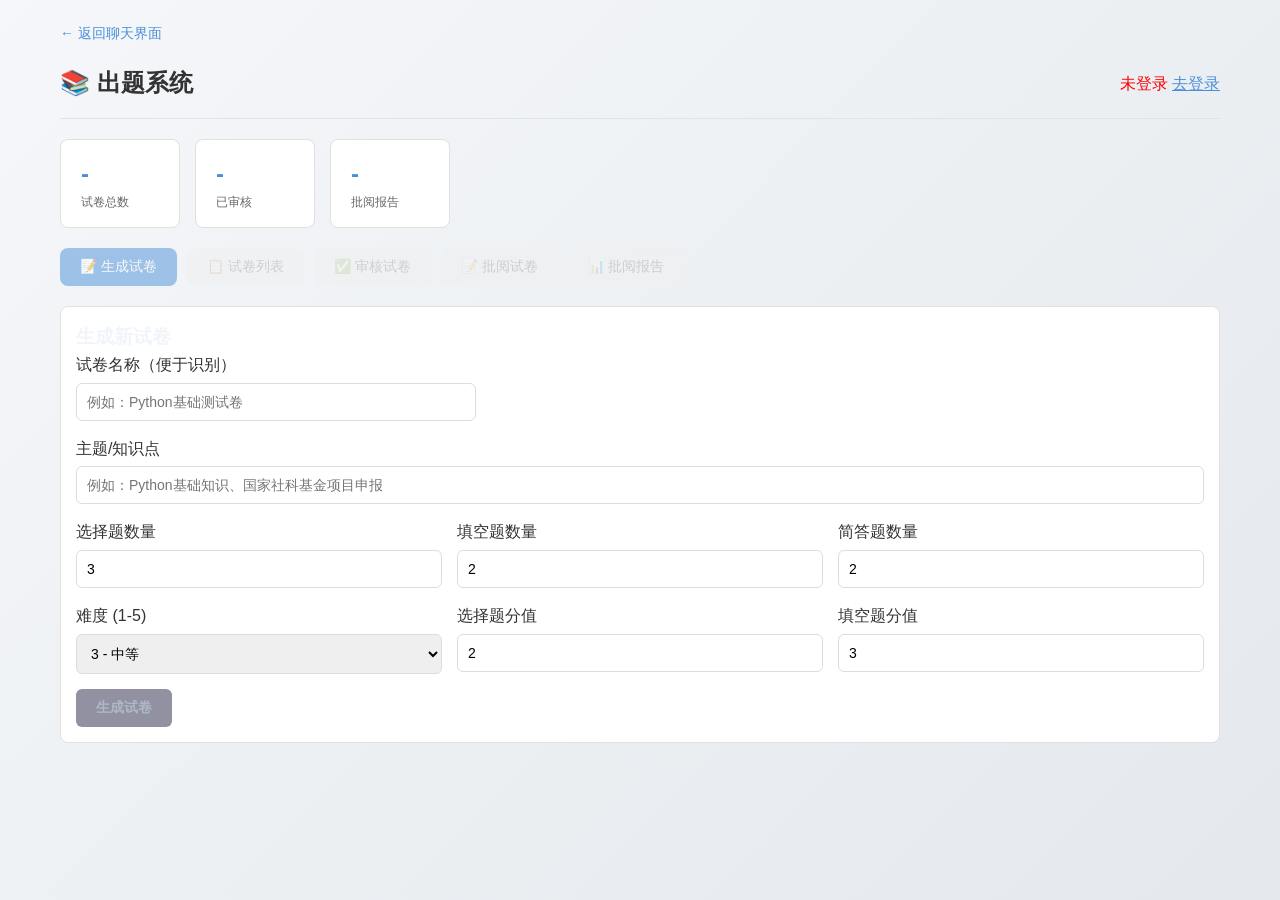
<file: chat-ui/exam.html>
<!DOCTYPE html>
<html lang="zh-CN">
<head>
    <meta charset="UTF-8">
    <meta name="viewport" content="width=device-width, initial-scale=1.0">
    <title>出题系统</title>
    <link rel="stylesheet" href="style.css">
    <style>
        /* 覆盖 style.css 的 overflow: hidden */
        html, body {
            height: auto !important;
            min-height: 100%;
            overflow: visible !important;
        }

        body {
            background: linear-gradient(135deg, #f5f7fa 0%, #e4e8ec 100%);
            padding-bottom: 40px;
        }

        .exam-container {
            max-width: 1200px;
            margin: 0 auto;
            padding: 20px;
        }

        .exam-header {
            display: flex;
            justify-content: space-between;
            align-items: center;
            margin-bottom: 20px;
            padding-bottom: 15px;
            border-bottom: 1px solid #e0e4e8;
        }

        .exam-header h1 {
            font-size: 24px;
            color: #333;
            margin: 0;
        }

        .exam-tabs {
            display: flex;
            gap: 10px;
            margin-bottom: 20px;
            flex-wrap: wrap;
        }

        .exam-tab {
            padding: 10px 20px;
            border: none;
            background: #f0f0f0;
            border-radius: 8px;
            cursor: pointer;
            font-size: 14px;
            transition: all 0.2s;
        }

        .exam-tab:hover {
            background: #e0e0e0;
        }

        .exam-tab.active {
            background: #4a90d9;
            color: white;
        }

        .exam-panel {
            display: none;
        }

        .exam-panel.active {
            display: block;
        }

        .form-group {
            margin-bottom: 15px;
        }

        .form-group label {
            display: block;
            margin-bottom: 5px;
            font-weight: 500;
            color: #333;
        }

        .form-group input, .form-group select, .form-group textarea {
            width: 100%;
            padding: 10px;
            border: 1px solid #ddd;
            border-radius: 6px;
            font-size: 14px;
        }

        .form-group input:focus, .form-group select:focus, .form-group textarea:focus {
            outline: none;
            border-color: #4a90d9;
        }

        .form-row {
            display: flex;
            gap: 15px;
            flex-wrap: wrap;
        }

        .form-row .form-group {
            flex: 1;
            min-width: 150px;
        }

        .btn {
            padding: 10px 20px;
            border: none;
            border-radius: 6px;
            cursor: pointer;
            font-size: 14px;
            transition: all 0.2s;
        }

        .btn-primary { background: #4a90d9; color: white; }
        .btn-primary:hover { background: #357abd; }
        .btn-secondary { background: #6c757d; color: white; }
        .btn-success { background: #28a745; color: white; }
        .btn-danger { background: #dc3545; color: white; }
        .btn-warning { background: #ffc107; color: #333; }
        .btn-sm { padding: 5px 10px; font-size: 12px; }
        .btn:disabled { opacity: 0.6; cursor: not-allowed; }

        .exam-card {
            background: white;
            border: 1px solid #e0e0e0;
            border-radius: 8px;
            padding: 15px;
            margin-bottom: 15px;
        }

        .exam-card-header {
            display: flex;
            justify-content: space-between;
            align-items: center;
            margin-bottom: 10px;
        }

        .exam-card-title {
            font-weight: 600;
            font-size: 16px;
            color: #333;
        }

        .exam-status {
            padding: 3px 8px;
            border-radius: 4px;
            font-size: 12px;
        }

        .status-draft { background: #fff3cd; color: #856404; }
        .status-pending_review { background: #cce5ff; color: #004085; }
        .status-approved { background: #d4edda; color: #155724; }
        .status-rejected { background: #f8d7da; color: #721c24; }

        .exam-card-meta {
            color: #666;
            font-size: 13px;
            margin-bottom: 10px;
        }

        .exam-card-actions {
            display: flex;
            gap: 8px;
            flex-wrap: wrap;
        }

        /* 题目样式 */
        .question-item {
            background: #f8f9fa;
            border: 1px solid #e9ecef;
            border-radius: 8px;
            padding: 15px;
            margin-bottom: 15px;
        }

        .question-header {
            display: flex;
            justify-content: space-between;
            align-items: center;
            margin-bottom: 10px;
        }

        .question-type {
            padding: 2px 8px;
            border-radius: 4px;
            font-size: 12px;
            background: #4a90d9;
            color: white;
        }

        .question-content {
            font-size: 15px;
            margin-bottom: 10px;
            line-height: 1.6;
        }

        .question-options {
            margin-left: 20px;
        }

        .question-option {
            padding: 8px 0;
            display: flex;
            align-items: center;
            gap: 10px;
        }

        .question-option input[type="radio"] {
            width: auto;
        }

        .question-answer {
            margin-top: 10px;
            padding: 10px;
            background: #e8f5e9;
            border-radius: 4px;
            border-left: 3px solid #28a745;
        }

        .question-analysis {
            margin-top: 10px;
            padding: 10px;
            background: #fff8e1;
            border-radius: 4px;
            color: #856404;
        }

        /* 批阅结果 */
        .score-display {
            text-align: center;
            padding: 30px;
            background: linear-gradient(135deg, #667eea 0%, #764ba2 100%);
            border-radius: 12px;
            color: white;
            margin-bottom: 20px;
        }

        .score-value {
            font-size: 48px;
            font-weight: bold;
        }

        .score-rate {
            font-size: 24px;
            opacity: 0.9;
        }

        .question-result {
            display: flex;
            justify-content: space-between;
            align-items: center;
            padding: 12px;
            border-bottom: 1px solid #eee;
            border-radius: 4px;
            margin-bottom: 8px;
        }

        .question-result.correct { background: #d4edda; }
        .question-result.wrong { background: #f8d7da; }
        .question-result.partial { background: #fff3cd; }

        /* 加载状态 */
        .loading {
            text-align: center;
            padding: 40px;
            color: #666;
        }

        .loading::after {
            content: '';
            width: 20px;
            height: 20px;
            border: 2px solid #4a90d9;
            border-top-color: transparent;
            border-radius: 50%;
            animation: spin 1s linear infinite;
            display: inline-block;
            margin-left: 10px;
        }

        @keyframes spin {
            to { transform: rotate(360deg); }
        }

        /* 空状态 */
        .empty-state {
            text-align: center;
            padding: 40px;
            color: #999;
        }

        /* 返回链接 */
        .back-link {
            display: inline-flex;
            align-items: center;
            gap: 5px;
            margin-bottom: 20px;
            color: #4a90d9;
            text-decoration: none;
            font-size: 14px;
        }

        .back-link:hover {
            text-decoration: underline;
        }

        /* 审核面板 */
        .review-panel {
            background: #fff8e1;
            border: 1px solid #ffc107;
            border-radius: 8px;
            padding: 15px;
            margin: 15px 0;
        }

        .review-panel h4 {
            margin: 0 0 10px 0;
            color: #856404;
        }

        .review-actions {
            display: flex;
            gap: 10px;
            margin-top: 15px;
        }

        /* 试卷名称输入 */
        .exam-name-input {
            font-size: 16px;
            padding: 12px;
            border: 2px solid #e0e0e0;
            border-radius: 8px;
            width: 100%;
            max-width: 400px;
        }

        .exam-name-input:focus {
            outline: none;
            border-color: #4a90d9;
        }

        /* 统计卡片 */
        .stats-row {
            display: flex;
            gap: 15px;
            margin-bottom: 20px;
            flex-wrap: wrap;
        }

        .stat-card {
            background: white;
            border: 1px solid #e0e0e0;
            border-radius: 8px;
            padding: 15px 20px;
            min-width: 120px;
        }

        .stat-value {
            font-size: 24px;
            font-weight: bold;
            color: #4a90d9;
        }

        .stat-label {
            font-size: 12px;
            color: #666;
        }

        /* 简答题输入框 */
        .short-answer-input {
            width: 100%;
            min-height: 100px;
            padding: 10px;
            border: 1px solid #ddd;
            border-radius: 6px;
            font-size: 14px;
            resize: vertical;
        }
    </style>
</head>
<body>
    <div class="exam-container">
        <a href="index.html" class="back-link">← 返回聊天界面</a>

        <div class="exam-header">
            <h1>📚 出题系统</h1>
            <div id="userInfo">未登录</div>
        </div>

        <!-- 统计卡片 -->
        <div class="stats-row" id="statsRow">
            <div class="stat-card">
                <div class="stat-value" id="totalExams">-</div>
                <div class="stat-label">试卷总数</div>
            </div>
            <div class="stat-card">
                <div class="stat-value" id="approvedExams">-</div>
                <div class="stat-label">已审核</div>
            </div>
            <div class="stat-card">
                <div class="stat-value" id="totalReports">-</div>
                <div class="stat-label">批阅报告</div>
            </div>
        </div>

        <!-- 标签页导航 -->
        <div class="exam-tabs">
            <button class="exam-tab active" data-tab="generate">📝 生成试卷</button>
            <button class="exam-tab" data-tab="list">📋 试卷列表</button>
            <button class="exam-tab" data-tab="review">✅ 审核试卷</button>
            <button class="exam-tab" data-tab="grade">📝 批阅试卷</button>
            <button class="exam-tab" data-tab="reports">📊 批阅报告</button>
        </div>

        <!-- 生成试卷面板 -->
        <div id="generatePanel" class="exam-panel active">
            <div class="exam-card">
                <h3>生成新试卷</h3>
                <form id="generateForm">
                    <div class="form-group">
                        <label>试卷名称（便于识别）</label>
                        <input type="text" id="examName" class="exam-name-input" placeholder="例如：Python基础测试卷" required>
                    </div>
                    <div class="form-group">
                        <label>主题/知识点</label>
                        <input type="text" id="topic" placeholder="例如：Python基础知识、国家社科基金项目申报" required>
                    </div>
                    <div class="form-row">
                        <div class="form-group">
                            <label>选择题数量</label>
                            <input type="number" id="choiceCount" value="3" min="0" max="20">
                        </div>
                        <div class="form-group">
                            <label>填空题数量</label>
                            <input type="number" id="blankCount" value="2" min="0" max="20">
                        </div>
                        <div class="form-group">
                            <label>简答题数量</label>
                            <input type="number" id="shortAnswerCount" value="2" min="0" max="10">
                        </div>
                    </div>
                    <div class="form-row">
                        <div class="form-group">
                            <label>难度 (1-5)</label>
                            <select id="difficulty">
                                <option value="1">1 - 简单</option>
                                <option value="2">2 - 较简单</option>
                                <option value="3" selected>3 - 中等</option>
                                <option value="4">4 - 较难</option>
                                <option value="5">5 - 困难</option>
                            </select>
                        </div>
                        <div class="form-group">
                            <label>选择题分值</label>
                            <input type="number" id="choiceScore" value="2" min="1" max="10">
                        </div>
                        <div class="form-group">
                            <label>填空题分值</label>
                            <input type="number" id="blankScore" value="3" min="1" max="10">
                        </div>
                    </div>
                    <button type="submit" class="btn btn-primary" id="generateBtn">生成试卷</button>
                </form>
            </div>

            <!-- 生成的试卷预览 -->
            <div id="examPreview" style="display:none; margin-top: 20px;">
                <h3>试卷预览</h3>
                <div id="examContent"></div>
                <div class="review-panel" id="quickReviewPanel" style="display:none;">
                    <h4>试卷操作</h4>
                    <p>试卷已生成，请检查题目内容是否正确。</p>
                    <div class="review-actions">
                        <button class="btn btn-primary" id="submitReviewBtn">📤 提交审核</button>
                        <button class="btn btn-secondary" id="saveDraftBtn">💾 保存草稿</button>
                    </div>
                </div>
                <!-- 管理员快速审核面板 -->
                <div class="review-panel" id="adminReviewPanel" style="display:none; background: #e8f5e9; border-color: #4caf50;">
                    <h4>管理员审核</h4>
                    <p>您是管理员，可以直接审核此试卷。</p>
                    <div class="review-actions">
                        <button class="btn btn-success" id="approveBtn">✓ 直接通过</button>
                        <button class="btn btn-danger" id="rejectBtn">✗ 驳回</button>
                    </div>
                </div>
            </div>
        </div>

        <!-- 试卷列表面板 -->
        <div id="listPanel" class="exam-panel">
            <div style="margin-bottom: 15px; display: flex; gap: 10px; align-items: center; flex-wrap: wrap;">
                <select id="statusFilter" style="padding: 8px; border-radius: 6px; border: 1px solid #ddd;">
                    <option value="">全部状态</option>
                    <option value="draft">草稿</option>
                    <option value="pending_review">待审核</option>
                    <option value="approved">已通过</option>
                    <option value="rejected">已驳回</option>
                </select>
                <button class="btn btn-secondary btn-sm" id="refreshListBtn">刷新</button>
            </div>
            <div id="examList" class="exam-list">
                <div class="loading">加载中...</div>
            </div>
        </div>

        <!-- 审核试卷面板 -->
        <div id="reviewPanel" class="exam-panel">
            <div style="margin-bottom: 15px;">
                <h3>审核试卷</h3>
                <p style="color: #666;">以下草稿试卷需要管理员审核后才能用于考试</p>
            </div>
            <div id="pendingReviewList" class="exam-list">
                <div class="loading">加载中...</div>
            </div>
        </div>

        <!-- 批阅试卷面板 -->
        <div id="gradePanel" class="exam-panel">
            <div class="exam-card">
                <h3>批阅试卷</h3>
                <div class="form-group">
                    <label>选择试卷（仅显示已审核通过的试卷）</label>
                    <select id="examSelect">
                        <option value="">请选择试卷...</option>
                    </select>
                </div>
                <div class="form-group">
                    <label>学生姓名</label>
                    <input type="text" id="studentName" placeholder="输入学生姓名" required>
                </div>
                <div id="examQuestions" style="display:none;">
                    <!-- 动态生成题目 -->
                </div>
                <button class="btn btn-primary" id="submitGradeBtn" style="display:none;">提交批阅</button>
            </div>
        </div>

        <!-- 批阅报告面板 -->
        <div id="reportsPanel" class="exam-panel">
            <div id="reportsList" class="exam-list">
                <div class="loading">加载中...</div>
            </div>
        </div>
    </div>

    <!-- 试卷详情弹窗 -->
    <div id="examModal" class="modal" style="display:none;">
        <div class="modal-content modal-lg">
            <div class="modal-header">
                <h2 id="examModalTitle">试卷详情</h2>
                <button class="modal-close" id="closeExamModal">&times;</button>
            </div>
            <div class="modal-body" id="examModalContent" style="max-height: 70vh; overflow-y: auto;">
            </div>
            <div class="modal-footer" style="padding: 15px; text-align: right; border-top: 1px solid #eee;">
                <button class="btn btn-success" id="modalApproveBtn" style="display:none;">审核通过</button>
                <button class="btn btn-danger" id="modalRejectBtn" style="display:none;">驳回</button>
                <button class="btn btn-primary" id="modalGradeBtn" style="display:none;">去批阅</button>
                <button class="btn btn-secondary" id="modalCloseBtn">关闭</button>
            </div>
        </div>
    </div>

    <!-- 批阅结果弹窗 -->
    <div id="gradeResultModal" class="modal" style="display:none;">
        <div class="modal-content modal-lg">
            <div class="modal-header">
                <h2>批阅结果</h2>
                <button class="modal-close" id="closeGradeResultModal">&times;</button>
            </div>
            <div class="modal-body" id="gradeResultContent" style="max-height: 70vh; overflow-y: auto;">
            </div>
        </div>
    </div>

    <!-- Toast 提示 -->
    <div id="toast" class="toast"></div>

    <script src="exam.js?v=20260403d"></script>
</body>
</html>
</file>
<file: chat-ui/style.css>
/* ========================================
   RAG 知识库系统 - 深色主题
   安全约束：无伪元素遮挡、无外部依赖、无backdrop-filter
   ======================================== */

/* ===== CSS 变量 ===== */
:root {
    /* 主色调 - 靛蓝紫系 */
    --primary-color: #6366f1;
    --primary-hover: #4f46e5;
    --primary-light: #c7d2fe;

    /* 功能色 */
    --success-color: #10b981;
    --warning-color: #f59e0b;
    --danger-color: #ef4444;

    /* 深色背景系 */
    --bg-primary: #0f0f23;
    --bg-secondary: #1a1a2e;
    --bg-tertiary: #16213e;

    /* 表面色（用于卡片、面板） */
    --surface-primary: #1e1e3f;
    --surface-secondary: #252547;
    --surface-hover: #2d2d5a;

    /* 文字颜色 */
    --text-primary: #f1f5f9;
    --text-secondary: #94a3b8;
    --text-muted: #64748b;

    /* 边框 */
    --border-color: #334155;
    --border-focus: #6366f1;

    /* 阴影 */
    --shadow: 0 2px 8px rgba(0, 0, 0, 0.3);
    --shadow-lg: 0 8px 24px rgba(0, 0, 0, 0.4);

    /* 圆角 */
    --radius: 10px;
    --radius-sm: 6px;
    --radius-lg: 16px;

    /* 过渡 */
    --transition: all 0.2s ease;

    /* 兼容原有变量名 */
    --sidebar-bg: var(--surface-primary);
    --chat-bg: var(--bg-secondary);
    --text-color: var(--text-primary);
    --text-light: var(--text-secondary);
}

/* ===== 全局重置 ===== */
* {
    margin: 0;
    padding: 0;
    box-sizing: border-box;
}

html, body {
    height: 100%;
    overflow: hidden;
}

body {
    font-family: -apple-system, BlinkMacSystemFont, 'Segoe UI', 'Noto Sans SC', Roboto, 'Helvetica Neue', Arial, sans-serif;
    /* 安全：直接在body上使用渐变背景，不用伪元素 */
    background:
        radial-gradient(ellipse at 20% 20%, rgba(99, 102, 241, 0.06) 0%, transparent 50%),
        radial-gradient(ellipse at 80% 80%, rgba(139, 92, 246, 0.04) 0%, transparent 50%),
        var(--bg-primary);
    color: var(--text-primary);
    line-height: 1.6;
    -webkit-font-smoothing: antialiased;
}

/* ===== 主容器 ===== */
.container {
    display: flex;
    flex-direction: column;
    height: 100%;
}

/* ===== 顶部导航 ===== */
.header {
    display: flex;
    align-items: center;
    justify-content: space-between;
    padding: 0 24px;
    background: var(--surface-primary);
    border-bottom: 1px solid var(--border-color);
    box-shadow: var(--shadow);
    height: 60px;
    min-height: 60px;
    flex-shrink: 0;
}

.header-left {
    display: flex;
    align-items: center;
    gap: 24px;
}

.header-right {
    display: flex;
    align-items: center;
    gap: 20px;
}

.header h1 {
    font-size: 20px;
    font-weight: 700;
    background: linear-gradient(135deg, var(--primary-color), #a78bfa);
    -webkit-background-clip: text;
    -webkit-text-fill-color: transparent;
    background-clip: text;
    white-space: nowrap;
}

/* ===== 模式切换 ===== */
.mode-switcher {
    display: flex;
    align-items: center;
    gap: 8px;
}

.mode-toggle {
    padding: 8px 18px;
    border: 1px solid var(--border-color);
    border-radius: 20px;
    cursor: pointer;
    font-size: 13px;
    font-weight: 500;
    transition: var(--transition);
    background: var(--surface-secondary);
    color: var(--text-secondary);
}

.mode-toggle.chat-mode {
    background: linear-gradient(135deg, var(--primary-color), #8b5cf6);
    border-color: transparent;
    color: white;
}

.mode-toggle.rag-mode {
    background: linear-gradient(135deg, var(--warning-color), #f97316);
    border-color: transparent;
    color: white;
}

.mode-toggle:hover {
    transform: scale(1.02);
}

.mode-toggle:disabled {
    background: var(--surface-secondary);
    color: var(--text-muted);
    cursor: not-allowed;
    transform: none;
}

/* ===== 用户信息 ===== */
.user-info {
    display: flex;
    align-items: center;
    gap: 10px;
}

.user-info .username {
    font-weight: 600;
    color: var(--text-primary);
    font-size: 14px;
}

.user-info .role {
    font-size: 11px;
    padding: 3px 12px;
    background: rgba(99, 102, 241, 0.2);
    color: var(--primary-light);
    border-radius: 12px;
    font-weight: 500;
}

.user-info .role.admin {
    background: rgba(245, 158, 11, 0.2);
    color: #fcd34d;
}

.header-actions {
    display: flex;
    gap: 8px;
}

.btn-icon {
    width: 36px;
    height: 36px;
    border: 1px solid var(--border-color);
    border-radius: var(--radius);
    background: var(--surface-secondary);
    cursor: pointer;
    font-size: 16px;
    transition: var(--transition);
    display: flex;
    align-items: center;
    justify-content: center;
    color: var(--text-secondary);
    text-decoration: none;
}

.btn-icon:hover {
    background: var(--surface-hover);
    border-color: var(--primary-color);
    color: var(--text-primary);
}

.btn-icon.btn-danger:hover {
    background: var(--danger-color);
    border-color: var(--danger-color);
    color: white;
}

.session-info {
    font-size: 12px;
    color: var(--text-muted);
    white-space: nowrap;
}

.session-info code {
    background: var(--surface-secondary);
    padding: 3px 10px;
    border-radius: var(--radius-sm);
    font-family: 'Consolas', 'Monaco', monospace;
    font-size: 11px;
    color: var(--primary-light);
    border: 1px solid var(--border-color);
}

/* ===== 主内容区 ===== */
.main-content {
    display: flex;
    flex: 1;
    min-height: 0;
    overflow: hidden;
}

/* ===== 左侧边栏 ===== */
.sidebar {
    width: 260px;
    min-width: 260px;
    background: var(--surface-primary);
    border-right: 1px solid var(--border-color);
    display: flex;
    flex-direction: column;
    height: 100%;
    overflow: hidden;
    flex-shrink: 0;
}

.sidebar-header {
    padding: 16px 20px;
    border-bottom: 1px solid var(--border-color);
    flex-shrink: 0;
    display: flex;
    justify-content: space-between;
    align-items: center;
}

.sidebar-header h2 {
    font-size: 12px;
    font-weight: 600;
    color: var(--text-muted);
    text-transform: uppercase;
    letter-spacing: 0.5px;
}

.session-list {
    flex: 1;
    overflow-y: auto;
    padding: 12px;
    min-height: 0;
}

/* ===== 会话项 ===== */
.session-item {
    padding: 14px 16px;
    border-radius: var(--radius);
    cursor: pointer;
    margin-bottom: 6px;
    transition: var(--transition);
    position: relative;
    background: transparent;
    border: 1px solid transparent;
}

.session-item:hover {
    background: var(--surface-hover);
    border-color: var(--border-color);
}

.session-item.active {
    background: linear-gradient(135deg, rgba(99, 102, 241, 0.15), rgba(139, 92, 246, 0.1));
    border-color: rgba(99, 102, 241, 0.3);
}

.session-item .session-preview {
    font-size: 13px;
    color: var(--text-primary);
    white-space: nowrap;
    overflow: hidden;
    text-overflow: ellipsis;
    margin-right: 30px;
    display: block;
}

.session-item .session-time {
    font-size: 11px;
    color: var(--text-muted);
    margin-top: 4px;
}

.session-item .delete-btn {
    position: absolute;
    right: 8px;
    top: 50%;
    transform: translateY(-50%);
    background: var(--danger-color);
    color: white;
    border: none;
    border-radius: var(--radius-sm);
    width: 24px;
    height: 24px;
    cursor: pointer;
    opacity: 0;
    transition: var(--transition);
    font-size: 12px;
    display: flex;
    align-items: center;
    justify-content: center;
}

.session-item:hover .delete-btn {
    opacity: 1;
}

.session-item .delete-btn:hover {
    background: #dc2626;
}

.session-item.loading {
    background: rgba(245, 158, 11, 0.1);
}

.session-item.loading .session-preview {
    color: var(--warning-color);
}

/* ===== 系统状态面板 ===== */
.status-panel {
    padding: 16px 20px;
    border-top: 1px solid var(--border-color);
    background: var(--surface-secondary);
    flex-shrink: 0;
}

.status-panel h3 {
    font-size: 11px;
    color: var(--text-muted);
    margin-bottom: 10px;
    text-transform: uppercase;
    letter-spacing: 0.5px;
}

.status-content {
    display: flex;
    flex-direction: column;
    gap: 6px;
}

.status-item {
    display: flex;
    justify-content: space-between;
    align-items: center;
    font-size: 12px;
}

.status-label {
    color: var(--text-secondary);
}

.status-value {
    color: var(--text-primary);
    font-weight: 500;
    font-family: 'Consolas', monospace;
    font-size: 11px;
}

.status-value.success {
    color: var(--success-color);
}

.status-value.error {
    color: var(--danger-color);
}

/* ===== 聊天区域 ===== */
.chat-area {
    flex: 1;
    min-width: 0;
    display: flex;
    flex-direction: column;
    background: var(--bg-secondary);
    height: 100%;
    overflow: hidden;
}

.chat-messages {
    flex: 1;
    overflow-y: auto;
    padding: 24px;
    display: flex;
    flex-direction: column;
    gap: 18px;
    min-height: 0;
}

/* ===== 消息样式 ===== */
.message {
    max-width: 75%;
    padding: 14px 18px;
    border-radius: var(--radius-lg);
    line-height: 1.65;
    font-size: 14px;
    position: relative;
}

.message.user {
    align-self: flex-end;
    background: linear-gradient(135deg, var(--primary-color), #8b5cf6);
    color: white;
    border-bottom-right-radius: var(--radius-sm);
    box-shadow: var(--shadow);
}

.message.assistant {
    align-self: flex-start;
    background: var(--surface-secondary);
    color: var(--text-primary);
    border-bottom-left-radius: var(--radius-sm);
    border: 1px solid var(--border-color);
    box-shadow: var(--shadow);
}

.message .message-header {
    font-size: 11px;
    margin-bottom: 6px;
    display: flex;
    align-items: center;
    gap: 8px;
}

.message .message-content {
    white-space: pre-wrap;
    word-break: break-word;
}

.message .message-sources {
    margin-top: 12px;
    padding-top: 12px;
    border-top: 1px solid rgba(255, 255, 255, 0.1);
    font-size: 12px;
    opacity: 0.9;
}

/* ===== 模式标签 ===== */
.mode-tag, .web-tag, .graph-tag {
    font-size: 10px;
    padding: 3px 8px;
    border-radius: var(--radius-sm);
    font-weight: 500;
}

.mode-tag {
    background: rgba(99, 102, 241, 0.2);
    color: var(--primary-light);
}

.web-tag {
    background: rgba(249, 115, 22, 0.2);
    color: #fdba74;
}

.graph-tag {
    background: rgba(16, 185, 129, 0.2);
    color: #6ee7b7;
}

/* ===== 输入区域 ===== */
.chat-input-area {
    display: flex;
    padding: 20px 24px;
    background: var(--surface-primary);
    border-top: 1px solid var(--border-color);
    gap: 16px;
    flex-shrink: 0;
}

.chat-input-area input {
    flex: 1;
    padding: 14px 20px;
    border: 2px solid var(--border-color);
    border-radius: 24px;
    font-size: 15px;
    font-family: inherit;
    outline: none;
    transition: var(--transition);
    background: var(--bg-secondary);
    color: var(--text-primary);
}

.chat-input-area input::placeholder {
    color: var(--text-muted);
}

.chat-input-area input:focus {
    border-color: var(--primary-color);
    box-shadow: 0 0 0 3px rgba(99, 102, 241, 0.15);
}

/* ===== 按钮样式 ===== */
.btn {
    padding: 12px 24px;
    border: none;
    border-radius: var(--radius);
    cursor: pointer;
    font-size: 14px;
    font-weight: 600;
    font-family: inherit;
    transition: var(--transition);
}

.btn-sm {
    padding: 8px 16px;
    font-size: 13px;
}

.btn-primary {
    background: linear-gradient(135deg, var(--primary-color), #8b5cf6);
    color: white;
    box-shadow: var(--shadow);
}

.btn-primary:hover {
    transform: translateY(-1px);
    box-shadow: var(--shadow-lg);
}

.btn-primary:disabled {
    background: var(--surface-secondary);
    color: var(--text-muted);
    cursor: not-allowed;
    transform: none;
    box-shadow: none;
}

.btn-secondary {
    background: var(--surface-secondary);
    color: var(--text-primary);
    border: 1px solid var(--border-color);
}

.btn-secondary:hover {
    background: var(--surface-hover);
    border-color: var(--primary-color);
}

.btn-danger {
    background: var(--danger-color);
    color: white;
}

.btn-danger:hover {
    background: #dc2626;
}

/* ===== 空状态 ===== */
.empty-state {
    text-align: center;
    color: var(--text-muted);
    padding: 50px 30px;
}

.empty-state h3 {
    margin-bottom: 8px;
    color: var(--text-secondary);
    font-size: 16px;
    font-weight: 500;
}

.empty-state p {
    font-size: 13px;
}

/* ===== 加载动画 ===== */
.loading::after {
    content: '';
    width: 14px;
    height: 14px;
    border: 2px solid var(--primary-color);
    border-top-color: transparent;
    border-radius: 50%;
    animation: spin 0.7s linear infinite;
    display: inline-block;
    margin-left: 8px;
    vertical-align: middle;
}

@keyframes spin {
    to { transform: rotate(360deg); }
}

/* ===== 日志面板 ===== */
.log-panel {
    width: 320px;
    min-width: 320px;
    max-width: 320px;
    background: var(--surface-primary);
    border-left: 1px solid var(--border-color);
    display: flex;
    flex-direction: column;
    height: 100%;
    overflow: hidden;
    flex-shrink: 0;
    transition: width 0.3s ease, min-width 0.3s ease;
}

.log-panel.collapsed {
    width: 44px;
    min-width: 44px;
}

.log-panel.collapsed .log-panel-header h3,
.log-panel.collapsed .log-panel-content,
.log-panel.collapsed .log-panel-controls button:not(#toggleLogPanelBtn) {
    display: none;
}

.log-panel.collapsed #toggleLogPanelBtn {
    transform: rotate(180deg);
}

.log-panel-header {
    padding: 16px 20px;
    border-bottom: 1px solid var(--border-color);
    display: flex;
    align-items: center;
    justify-content: space-between;
    background: var(--surface-secondary);
    flex-shrink: 0;
}

.log-panel-header h3 {
    font-size: 12px;
    font-weight: 600;
    color: var(--text-muted);
    text-transform: uppercase;
    letter-spacing: 0.5px;
    margin: 0;
}

.log-panel-controls {
    display: flex;
    gap: 6px;
}

.log-panel-controls .btn-sm {
    padding: 6px 10px;
    font-size: 12px;
    background: var(--surface-primary);
    border: 1px solid var(--border-color);
    border-radius: var(--radius-sm);
    cursor: pointer;
    transition: var(--transition);
    color: var(--text-secondary);
}

.log-panel-controls .btn-sm:hover {
    background: var(--surface-hover);
    color: var(--text-primary);
}

#toggleLogPanelBtn {
    width: 28px;
    padding: 0;
    display: flex;
    align-items: center;
    justify-content: center;
    transition: transform 0.3s;
}

.log-panel-content {
    flex: 1;
    overflow-y: auto;
    padding: 16px;
    font-size: 12px;
    font-family: 'Consolas', 'Monaco', monospace;
    min-height: 0;
}

.log-empty {
    color: var(--text-muted);
    text-align: center;
    padding: 24px;
    font-family: inherit;
}

/* ===== 日志条目 ===== */
.log-entry {
    margin-bottom: 10px;
    padding: 12px 14px;
    background: var(--bg-secondary);
    border-radius: var(--radius);
    border-left: 3px solid var(--border-color);
}

.log-entry .log-header {
    display: flex;
    align-items: center;
    justify-content: space-between;
    margin-bottom: 6px;
}

.log-entry .log-type {
    font-weight: 600;
    font-size: 10px;
    padding: 3px 8px;
    border-radius: 4px;
    text-transform: uppercase;
}

.log-entry .log-time {
    font-size: 10px;
    color: var(--text-muted);
}

.log-entry .log-content {
    color: var(--text-primary);
    line-height: 1.5;
    font-size: 12px;
}

/* 日志类型颜色 */
.log-entry.log-start { border-left-color: #3b82f6; }
.log-entry.log-start .log-type { background: rgba(59, 130, 246, 0.2); color: #60a5fa; }

.log-entry.log-decision { border-left-color: #a78bfa; }
.log-entry.log-decision .log-type { background: rgba(167, 139, 250, 0.2); color: #c4b5fd; }

.log-entry.log-rewrite { border-left-color: #fb923c; }
.log-entry.log-rewrite .log-type { background: rgba(251, 146, 60, 0.2); color: #fdba74; }

.log-entry.log-decompose { border-left-color: #2dd4bf; }
.log-entry.log-decompose .log-type { background: rgba(45, 212, 191, 0.2); color: #5eead4; }

.log-entry.log-retrieve { border-left-color: #60a5fa; }
.log-entry.log-retrieve .log-type { background: rgba(96, 165, 250, 0.2); color: #93c5fd; }

.log-entry.log-answer { border-left-color: #34d399; }
.log-entry.log-answer .log-type { background: rgba(52, 211, 153, 0.2); color: #6ee7b7; }

.log-entry.log-complete {
    border-left-color: #10b981;
    background: rgba(16, 185, 129, 0.1);
}
.log-entry.log-complete .log-type { background: #10b981; color: white; }

.log-entry.log-error {
    border-left-color: #ef4444;
    background: rgba(239, 68, 68, 0.1);
}
.log-entry.log-error .log-type { background: #ef4444; color: white; }

.log-entry.log-warning {
    border-left-color: #f59e0b;
    background: rgba(245, 158, 11, 0.1);
}
.log-entry.log-warning .log-type { background: rgba(245, 158, 11, 0.3); color: #fcd34d; }

.log-entry.log-max_iterations {
    border-left-color: #fb923c;
    background: rgba(251, 146, 60, 0.1);
}
.log-entry.log-max_iterations .log-type { background: #fb923c; color: white; }

/* ===== 安全级别标签 ===== */
.source-item {
    display: inline-block;
    margin-right: 8px;
}

/* 溯源信息详细展示（多维定位） */
.source-item-detailed {
    margin: 4px 0;
    padding: 4px 8px;
    background: rgba(255, 255, 255, 0.05);
    border-radius: 4px;
    font-size: 13px;
}

.search-hint {
    color: #94a3b8;
    font-size: 12px;
    font-style: italic;
}

.location-hint {
    color: #60a5fa;
    font-size: 12px;
    margin-left: 4px;
}

/* 文档类型差异化样式 */
.source-item-detailed[data-doc-type="word"] {
    border-left: 3px solid #3b82f6;
    padding-left: 8px;
    margin-left: 4px;
}

.source-item-detailed[data-doc-type="pdf"] {
    border-left: 3px solid #ef4444;
    padding-left: 8px;
    margin-left: 4px;
}

.source-item-detailed[data-doc-type="excel"] {
    border-left: 3px solid #22c55e;
    padding-left: 8px;
    margin-left: 4px;
}

/* 引用标注样式 */
.citation-ref {
    color: #60a5fa;
    cursor: pointer;
    font-size: 0.7em;
    vertical-align: super;
    margin: 0 2px;
    font-weight: 600;
    background: rgba(96, 165, 250, 0.15);
    padding: 1px 4px;
    border-radius: 3px;
    transition: all 0.2s ease;
}

.citation-ref:hover {
    color: #fff;
    background: rgba(96, 165, 250, 0.3);
}

/* 引用列表样式 */
.message-citations {
    margin-top: 16px;
    padding: 12px 14px;
    background: rgba(30, 41, 59, 0.6);
    border-radius: 8px;
    font-size: 13px;
    border: 1px solid rgba(71, 85, 105, 0.3);
}

.message-citations strong {
    color: #94a3b8;
    font-size: 12px;
    text-transform: uppercase;
    letter-spacing: 0.5px;
}

.citations-list {
    margin: 10px 0 0 0;
    padding-left: 0;
    list-style: none;
    counter-reset: citation-counter;
}

.citation-item {
    position: relative;
    margin: 10px 0;
    padding: 10px 12px 10px 40px;
    background: rgba(15, 23, 42, 0.4);
    border-radius: 6px;
    border-left: 3px solid #475569;
    transition: background 0.2s ease;
}

.citation-item:hover {
    background: rgba(15, 23, 42, 0.6);
}

/* 编号标记 */
.citation-item::before {
    counter-increment: citation-counter;
    content: "[" counter(citation-counter) "]";
    position: absolute;
    left: 12px;
    top: 10px;
    font-size: 12px;
    font-weight: 600;
    color: #60a5fa;
}

.citation-item[data-doc-type="pdf"] {
    border-left-color: #ef4444;
}

.citation-item[data-doc-type="word"] {
    border-left-color: #3b82f6;
}

.citation-item[data-doc-type="excel"] {
    border-left-color: #22c55e;
}

.citation-source {
    font-weight: 500;
    color: #f1f5f9;
    font-size: 13px;
}

.citation-location {
    color: #60a5fa;
    font-size: 12px;
    font-weight: 500;
}

.citation-section {
    display: block;
    color: #94a3b8;
    font-size: 11px;
    margin-top: 4px;
}

.citation-preview {
    display: block;
    color: #64748b;
    font-size: 11px;
    font-style: italic;
    margin-top: 4px;
    padding: 4px 8px;
    background: rgba(0, 0, 0, 0.2);
    border-radius: 4px;
}

.citation-content-wrapper {
    margin-top: 4px;
}

.citation-full-content {
    display: none;
    color: #94a3b8;
    font-size: 11px;
    font-style: italic;
    padding: 8px 12px;
    background: rgba(0, 0, 0, 0.3);
    border-radius: 4px;
    margin-top: 4px;
    max-height: 200px;
    overflow-y: auto;
    white-space: pre-wrap;
    word-break: break-word;
    line-height: 1.5;
}

.citation-expand-btn {
    background: transparent;
    border: 1px solid #475569;
    color: #60a5fa;
    font-size: 10px;
    padding: 2px 8px;
    border-radius: 3px;
    cursor: pointer;
    margin-top: 4px;
    transition: all 0.2s ease;
}

.citation-expand-btn:hover {
    background: rgba(96, 165, 250, 0.1);
    border-color: #60a5fa;
}

.security-tag {
    font-size: 9px;
    padding: 2px 6px;
    border-radius: 3px;
    margin-right: 4px;
    font-weight: 600;
}

.security-tag.public { background: rgba(16, 185, 129, 0.2); color: #6ee7b7; }
.security-tag.internal { background: rgba(249, 115, 22, 0.2); color: #fdba74; }
.security-tag.confidential { background: rgba(236, 72, 153, 0.2); color: #f9a8d4; }
.security-tag.secret { background: rgba(167, 139, 250, 0.2); color: #c4b5fd; }

/* ===== 登录面板 ===== */
/* 安全：不使用伪元素，直接在元素上设置背景 */
.login-panel {
    position: fixed;
    top: 0;
    left: 0;
    right: 0;
    bottom: 0;
    background:
        radial-gradient(ellipse at 30% 20%, rgba(99, 102, 241, 0.1) 0%, transparent 50%),
        radial-gradient(ellipse at 70% 80%, rgba(139, 92, 246, 0.08) 0%, transparent 50%),
        linear-gradient(180deg, var(--bg-primary) 0%, var(--bg-tertiary) 100%);
    display: flex;
    align-items: center;
    justify-content: center;
    z-index: 1000;
    padding: 20px;
}

.login-container {
    display: flex;
    flex-direction: column;
    align-items: center;
    gap: 28px;
    width: 100%;
    max-width: 420px;
}

.login-hero {
    text-align: center;
    color: var(--text-primary);
}

.login-hero .login-icon {
    font-size: 56px;
    margin-bottom: 16px;
}

.login-hero h2 {
    margin: 0 0 10px;
    font-size: 32px;
    font-weight: 700;
    background: linear-gradient(135deg, #fff 0%, var(--primary-light) 100%);
    -webkit-background-clip: text;
    -webkit-text-fill-color: transparent;
    background-clip: text;
}

.login-hero p {
    margin: 0;
    font-size: 15px;
    color: var(--text-secondary);
}

.login-box {
    background: var(--surface-primary);
    padding: 36px;
    border-radius: var(--radius-lg);
    box-shadow: var(--shadow-lg);
    width: 100%;
    border: 1px solid var(--border-color);
}

.login-box .form-group {
    margin-bottom: 20px;
}

.login-box label {
    display: block;
    margin-bottom: 8px;
    color: var(--text-secondary);
    font-size: 14px;
    font-weight: 500;
}

.login-box input {
    width: 100%;
    padding: 14px 18px;
    border: 2px solid var(--border-color);
    border-radius: var(--radius);
    font-size: 15px;
    font-family: inherit;
    transition: var(--transition);
    box-sizing: border-box;
    background: var(--bg-secondary);
    color: var(--text-primary);
}

.login-box input::placeholder {
    color: var(--text-muted);
}

.login-box input:focus {
    outline: none;
    border-color: var(--primary-color);
    box-shadow: 0 0 0 3px rgba(99, 102, 241, 0.15);
}

.login-box .error {
    color: var(--danger-color);
    font-size: 13px;
    margin-bottom: 16px;
    text-align: center;
    min-height: 20px;
}

.login-box button[type="submit"] {
    width: 100%;
    padding: 14px;
    background: linear-gradient(135deg, var(--primary-color), #8b5cf6);
    color: white;
    border: none;
    border-radius: var(--radius);
    font-size: 16px;
    font-weight: 600;
    font-family: inherit;
    cursor: pointer;
    transition: var(--transition);
    box-shadow: var(--shadow);
}

.login-box button[type="submit"]:hover {
    transform: translateY(-2px);
    box-shadow: var(--shadow-lg);
}

.login-box button[type="submit"]:active {
    transform: translateY(0);
}

.login-box .hint {
    margin-top: 24px;
    padding: 16px;
    background: rgba(99, 102, 241, 0.08);
    border-radius: var(--radius);
    font-size: 13px;
    color: var(--text-secondary);
    line-height: 1.7;
    border: 1px solid rgba(99, 102, 241, 0.2);
}

.login-box .hint strong {
    color: var(--text-primary);
}

.login-footer {
    text-align: center;
}

.feature-list {
    display: flex;
    gap: 28px;
    justify-content: center;
}

.feature-item {
    display: flex;
    align-items: center;
    gap: 8px;
    color: var(--text-secondary);
    font-size: 14px;
}

.feature-icon {
    font-size: 18px;
}

/* ===== 弹窗样式 ===== */
.modal {
    position: fixed;
    top: 0;
    left: 0;
    right: 0;
    bottom: 0;
    background: rgba(0, 0, 0, 0.7);
    display: flex;
    align-items: center;
    justify-content: center;
    z-index: 1000;
}

.modal-content {
    background: var(--surface-primary);
    border-radius: var(--radius-lg);
    box-shadow: var(--shadow-lg);
    width: 100%;
    max-width: 500px;
    max-height: 85vh;
    overflow: hidden;
    display: flex;
    flex-direction: column;
    border: 1px solid var(--border-color);
}

.modal-content.modal-lg {
    max-width: 840px;
}

.modal-header {
    padding: 20px 24px;
    border-bottom: 1px solid var(--border-color);
    display: flex;
    justify-content: space-between;
    align-items: center;
    flex-shrink: 0;
    background: var(--surface-secondary);
}

.modal-header h2 {
    font-size: 18px;
    font-weight: 600;
    color: var(--text-primary);
    margin: 0;
}

.modal-close {
    width: 36px;
    height: 36px;
    border: 1px solid var(--border-color);
    background: transparent;
    font-size: 20px;
    cursor: pointer;
    color: var(--text-secondary);
    border-radius: var(--radius);
    transition: var(--transition);
    display: flex;
    align-items: center;
    justify-content: center;
}

.modal-close:hover {
    background: var(--surface-hover);
    color: var(--text-primary);
    border-color: var(--danger-color);
}

.modal-body {
    padding: 24px;
    overflow-y: auto;
}

.settings-section {
    margin-bottom: 24px;
}

.settings-section h3 {
    font-size: 14px;
    font-weight: 600;
    color: var(--text-primary);
    margin-bottom: 16px;
    display: flex;
    align-items: center;
    gap: 10px;
}

.admin-badge {
    font-size: 10px;
    padding: 3px 8px;
    background: rgba(245, 158, 11, 0.2);
    color: #fcd34d;
    border-radius: 10px;
    font-weight: 500;
}

/* ===== 用户表格 ===== */
.users-table-container {
    overflow-x: auto;
}

.users-table {
    width: 100%;
    border-collapse: collapse;
    font-size: 13px;
}

.users-table th,
.users-table td {
    padding: 12px 14px;
    text-align: left;
    border-bottom: 1px solid var(--border-color);
}

.users-table th {
    background: var(--surface-secondary);
    font-weight: 600;
    color: var(--text-secondary);
    text-transform: uppercase;
    font-size: 11px;
}

.users-table tr:hover td {
    background: var(--surface-secondary);
}

.user-status {
    padding: 4px 12px;
    border-radius: 12px;
    font-size: 11px;
    font-weight: 500;
}

.user-status.active {
    background: rgba(16, 185, 129, 0.2);
    color: var(--success-color);
}

.user-status.inactive {
    background: rgba(239, 68, 68, 0.2);
    color: var(--danger-color);
}

/* ===== 审计日志 ===== */
.audit-filters {
    display: flex;
    gap: 12px;
    margin-bottom: 16px;
}

.audit-filters select {
    padding: 10px 14px;
    border: 1px solid var(--border-color);
    border-radius: var(--radius-sm);
    font-size: 13px;
    font-family: inherit;
    background: var(--surface-secondary);
    color: var(--text-primary);
    cursor: pointer;
}

.audit-filters select:focus {
    outline: none;
    border-color: var(--primary-color);
}

.audit-list {
    display: flex;
    flex-direction: column;
    gap: 8px;
    max-height: 400px;
    overflow-y: auto;
}

.audit-entry {
    padding: 14px 16px;
    background: var(--surface-secondary);
    border-radius: var(--radius);
    border-left: 3px solid var(--primary-color);
    font-size: 12px;
}

.audit-entry .audit-header {
    display: flex;
    justify-content: space-between;
    margin-bottom: 4px;
}

.audit-entry .audit-action {
    font-weight: 600;
    color: var(--primary-light);
}

.audit-entry .audit-time {
    color: var(--text-muted);
    font-size: 11px;
}

.audit-entry .audit-user {
    color: var(--text-secondary);
}

/* ===== Toast 提示 ===== */
.toast {
    position: fixed;
    bottom: 24px;
    left: 50%;
    transform: translateX(-50%) translateY(100px);
    padding: 14px 28px;
    background: var(--surface-primary);
    color: var(--text-primary);
    border-radius: 24px;
    font-size: 14px;
    font-weight: 500;
    z-index: 2000;
    opacity: 0;
    transition: all 0.35s cubic-bezier(0.4, 0, 0.2, 1);
    border: 1px solid var(--border-color);
    box-shadow: var(--shadow-lg);
}

.toast.show {
    transform: translateX(-50%) translateY(0);
    opacity: 1;
}

.toast.success {
    background: linear-gradient(135deg, #10b981, #059669);
    border-color: transparent;
    color: white;
}

.toast.error {
    background: linear-gradient(135deg, #ef4444, #dc2626);
    border-color: transparent;
    color: white;
}

/* ===== 滚动条 ===== */
::-webkit-scrollbar {
    width: 8px;
    height: 8px;
}

::-webkit-scrollbar-track {
    background: transparent;
}

::-webkit-scrollbar-thumb {
    background: var(--border-color);
    border-radius: 10px;
}

::-webkit-scrollbar-thumb:hover {
    background: var(--text-muted);
}

/* ===== 响应式 ===== */
@media (max-width: 1000px) {
    .log-panel {
        width: 280px;
        min-width: 280px;
        max-width: 280px;
    }

    .sidebar {
        width: 240px;
        min-width: 240px;
    }
}

@media (max-width: 800px) {
    .sidebar {
        display: none;
    }

    .log-panel {
        position: fixed;
        right: 0;
        top: 60px;
        bottom: 0;
        z-index: 100;
        box-shadow: var(--shadow-lg);
    }

    .log-panel.collapsed {
        width: 0;
        min-width: 0;
    }

    .message {
        max-width: 90%;
    }
}

@media (max-width: 600px) {
    .header {
        padding: 0 16px;
    }

    .header h1 {
        font-size: 16px;
    }

    .login-container {
        max-width: 100%;
    }

    .login-box {
        padding: 24px;
    }

    .feature-list {
        flex-wrap: wrap;
        gap: 16px;
    }

    .chat-input-area {
        padding: 16px;
    }
}

/* ===== 图片展示样式 ===== */
.message-images {
    margin-top: 14px;
    border-top: 1px solid rgba(255, 255, 255, 0.1);
    padding-top: 12px;
}

.images-header, .tables-header {
    font-size: 12px;
    color: var(--text-secondary);
    margin-bottom: 10px;
    font-weight: 500;
}

.images-grid {
    display: grid;
    grid-template-columns: repeat(auto-fill, minmax(130px, 1fr));
    gap: 10px;
}

.image-card {
    border: 1px solid var(--border-color);
    border-radius: var(--radius);
    overflow: hidden;
    cursor: pointer;
    transition: var(--transition);
    background: var(--surface-secondary);
}

.image-card:hover {
    transform: translateY(-2px);
    border-color: var(--primary-color);
}

.image-card img {
    width: 100%;
    height: 90px;
    object-fit: cover;
    display: block;
    background: var(--bg-secondary);
}

.image-info {
    padding: 6px 8px;
    font-size: 10px;
    display: flex;
    justify-content: space-between;
    align-items: center;
}

.image-source {
    color: var(--text-secondary);
    white-space: nowrap;
    overflow: hidden;
    text-overflow: ellipsis;
    flex: 1;
}

.image-page {
    background: rgba(99, 102, 241, 0.2);
    color: var(--primary-light);
    padding: 2px 6px;
    border-radius: 3px;
    margin-left: 4px;
    white-space: nowrap;
    font-weight: 500;
}

.more-images {
    grid-column: 1 / -1;
    text-align: center;
    padding: 8px;
    color: var(--text-muted);
    font-size: 11px;
    background: var(--surface-secondary);
    border-radius: var(--radius-sm);
}

/* ===== 表格展示样式 ===== */
.message-tables {
    margin-top: 14px;
    border-top: 1px solid rgba(255, 255, 255, 0.1);
    padding-top: 12px;
}

.table-card {
    background: var(--surface-secondary);
    border: 1px solid var(--border-color);
    border-radius: var(--radius);
    margin-bottom: 8px;
    overflow: hidden;
}

.table-header {
    padding: 10px 12px;
    font-size: 11px;
    font-weight: 600;
    color: var(--text-primary);
    background: var(--bg-secondary);
    border-bottom: 1px solid var(--border-color);
}

.table-content {
    padding: 12px;
    font-size: 11px;
    font-family: 'Consolas', 'Monaco', monospace;
    white-space: pre-wrap;
    word-break: break-word;
    max-height: 150px;
    overflow-y: auto;
    margin: 0;
    color: var(--text-secondary);
    background: transparent;
}

/* ===== 图片弹窗 ===== */
.image-modal {
    position: fixed;
    top: 0;
    left: 0;
    right: 0;
    bottom: 0;
    background: rgba(0, 0, 0, 0.85);
    display: flex;
    align-items: center;
    justify-content: center;
    z-index: 2000;
    padding: 20px;
}

.image-modal-content {
    position: relative;
    max-width: 90vw;
    max-height: 90vh;
    display: flex;
    flex-direction: column;
    align-items: center;
}

.image-modal-content img {
    max-width: 100%;
    max-height: 80vh;
    object-fit: contain;
    border-radius: var(--radius);
    box-shadow: var(--shadow-lg);
}

.image-modal-close {
    position: absolute;
    top: -40px;
    right: 0;
    width: 36px;
    height: 36px;
    border: none;
    background: rgba(255, 255, 255, 0.15);
    color: white;
    font-size: 22px;
    border-radius: 50%;
    cursor: pointer;
    transition: var(--transition);
    display: flex;
    align-items: center;
    justify-content: center;
}

.image-modal-close:hover {
    background: rgba(255, 255, 255, 0.25);
}

.image-modal-info {
    margin-top: 14px;
    display: flex;
    align-items: center;
    gap: 18px;
    color: white;
}

.image-modal-source {
    font-size: 13px;
    color: rgba(255, 255, 255, 0.8);
}

.image-modal-link {
    font-size: 12px;
    color: var(--primary-light);
    text-decoration: none;
}

.image-modal-link:hover {
    text-decoration: underline;
}

/* ===== 消息中的图片网格 ===== */
.message-images {
    margin-top: 12px;
    padding: 12px;
    background: var(--bg-secondary);
    border-radius: var(--radius);
}

.message-images strong {
    font-size: 13px;
    color: var(--text-muted);
    display: block;
    margin-bottom: 10px;
}

.images-grid {
    display: grid;
    grid-template-columns: repeat(auto-fill, minmax(150px, 1fr));
    gap: 12px;
}

.image-card {
    background: var(--surface-primary);
    border-radius: var(--radius);
    overflow: hidden;
    border: 1px solid var(--border-color);
    cursor: pointer;
    transition: var(--transition);
}

.image-card:hover {
    transform: translateY(-2px);
    box-shadow: var(--shadow);
}

.image-card img {
    width: 100%;
    height: 120px;
    object-fit: cover;
    display: block;
}

.image-info {
    padding: 8px 10px;
    font-size: 12px;
}

.image-page {
    display: inline-block;
    background: var(--primary-light);
    color: white;
    padding: 2px 8px;
    border-radius: 10px;
    font-size: 11px;
    margin-bottom: 4px;
}

.image-caption {
    color: var(--text-muted);
    font-size: 11px;
    overflow: hidden;
    text-overflow: ellipsis;
    white-space: nowrap;
}

/* 图片弹窗增强 */
.image-modal .image-modal-content {
    position: relative;
    max-width: 90vw;
    max-height: 90vh;
}

.image-modal .image-close {
    position: absolute;
    top: -40px;
    right: 0;
    width: 36px;
    height: 36px;
    border: none;
    background: rgba(255, 255, 255, 0.15);
    color: white;
    font-size: 22px;
    border-radius: 50%;
    cursor: pointer;
    transition: var(--transition);
    display: flex;
    align-items: center;
    justify-content: center;
}

.image-modal .image-close:hover {
    background: rgba(255, 255, 255, 0.25);
}

.image-modal-content img {
    max-width: 100%;
    max-height: 80vh;
    border-radius: var(--radius);
}

.image-modal-caption {
    color: white;
    text-align: center;
    padding: 12px;
    font-size: 14px;
}

/* ===== 消息操作栏 ===== */
.message-actions {
    display: flex;
    gap: 8px;
    margin-top: 12px;
    padding-top: 12px;
    border-top: 1px solid var(--border-color);
}

.action-btn {
    padding: 6px 12px;
    border: 1px solid var(--border-color);
    background: var(--surface-secondary);
    color: var(--text-secondary);
    border-radius: var(--radius-sm);
    cursor: pointer;
    font-size: 13px;
    transition: var(--transition);
}

.action-btn:hover {
    background: var(--surface-hover);
    color: var(--text-primary);
}

.action-btn.upvote:hover {
    border-color: var(--success-color);
    color: var(--success-color);
}

.action-btn.downvote:hover {
    border-color: var(--danger-color);
    color: var(--danger-color);
}

.action-btn.voted {
    opacity: 0.5;
    pointer-events: none;
}

.action-btn.exam-btn:hover {
    border-color: var(--primary-color);
    color: var(--primary-color);
}

/* ===== 知识库管理面板 ===== */
.kb-panel {
    margin-top: 16px;
    border: 1px solid var(--border-color);
    border-radius: var(--radius);
    background: var(--surface-primary);
    overflow: hidden;
}

.kb-header {
    display: flex;
    justify-content: space-between;
    align-items: center;
    padding: 12px 16px;
    background: var(--surface-secondary);
    cursor: pointer;
    transition: var(--transition);
}

.kb-header:hover {
    background: var(--surface-hover);
}

.kb-header span {
    font-weight: 500;
    color: var(--text-primary);
}

.kb-header .toggle-btn {
    background: none;
    border: none;
    color: var(--text-secondary);
    cursor: pointer;
    font-size: 12px;
}

.kb-content {
    padding: 16px;
}

.kb-section {
    margin-bottom: 16px;
}

.kb-section:last-child {
    margin-bottom: 0;
}

.kb-section h4 {
    font-size: 13px;
    color: var(--text-secondary);
    margin-bottom: 8px;
}

.kb-list, .doc-list {
    list-style: none;
    padding: 0;
    margin: 0 0 8px 0;
    max-height: 150px;
    overflow-y: auto;
}

.kb-item, .doc-item {
    display: flex;
    justify-content: space-between;
    align-items: center;
    padding: 8px;
    border-radius: var(--radius-sm);
    transition: var(--transition);
}

.kb-item:hover, .doc-item:hover {
    background: var(--surface-hover);
}

.kb-item-info, .doc-info {
    display: flex;
    flex-direction: column;
    gap: 2px;
}

.kb-name, .doc-name {
    font-size: 13px;
    color: var(--text-primary);
}

.kb-count, .doc-meta {
    font-size: 11px;
    color: var(--text-muted);
}

.kb-item-actions, .doc-actions {
    display: flex;
    gap: 4px;
}

.btn-icon-sm {
    background: none;
    border: none;
    color: var(--text-secondary);
    cursor: pointer;
    padding: 4px;
    border-radius: 4px;
    font-size: 14px;
}

.btn-icon-sm:hover {
    background: var(--surface-hover);
    color: var(--text-primary);
}

.btn-icon-sm.danger:hover {
    color: var(--danger-color);
}

.doc-filter {
    margin-bottom: 8px;
}

.doc-filter select {
    width: 100%;
    padding: 6px 8px;
    background: var(--surface-secondary);
    border: 1px solid var(--border-color);
    color: var(--text-primary);
    border-radius: var(--radius-sm);
    font-size: 12px;
}

/* ===== 反馈统计面板 ===== */
.stats-panel {
    margin-top: 16px;
    padding: 12px;
    border: 1px solid var(--border-color);
    border-radius: var(--radius);
    background: var(--surface-primary);
}

.stats-panel h4 {
    font-size: 13px;
    color: var(--text-primary);
    margin-bottom: 8px;
}

.stats-content {
    margin-bottom: 8px;
}

.stat-item {
    display: flex;
    justify-content: space-between;
    padding: 4px 0;
}

.stat-label {
    font-size: 12px;
    color: var(--text-secondary);
}

.stat-value {
    font-size: 12px;
    color: var(--text-primary);
    font-weight: 500;
}

/* ===== 同步状态面板 ===== */
.sync-panel {
    margin-top: 16px;
    padding: 12px;
    border: 1px solid var(--border-color);
    border-radius: var(--radius);
    background: var(--surface-primary);
}

.sync-panel h4 {
    font-size: 13px;
    color: var(--text-primary);
    margin-bottom: 8px;
}

.sync-content {
    margin-bottom: 8px;
}

.sync-item {
    display: flex;
    justify-content: space-between;
    padding: 4px 0;
}

.sync-label {
    font-size: 12px;
    color: var(--text-secondary);
}

.sync-value {
    font-size: 12px;
    font-weight: 500;
}

.sync-value.success {
    color: var(--success-color);
}

.sync-value.error {
    color: var(--danger-color);
}

/* ===== 反馈弹窗 ===== */
.modal-sm {
    max-width: 400px;
}

.feedback-form {
    display: flex;
    flex-direction: column;
    gap: 16px;
}

.feedback-rating {
    display: flex;
    gap: 12px;
}

.rating-btn {
    flex: 1;
    padding: 12px;
    border: 2px solid var(--border-color);
    background: var(--surface-secondary);
    color: var(--text-secondary);
    border-radius: var(--radius);
    cursor: pointer;
    font-size: 14px;
    transition: var(--transition);
}

.rating-btn:hover {
    border-color: var(--primary-color);
}

.rating-btn.active {
    border-color: var(--primary-color);
    background: var(--primary-color);
    color: white;
}

.rating-btn.upvote.active {
    background: var(--success-color);
    border-color: var(--success-color);
}

.rating-btn.downvote.active {
    background: var(--danger-color);
    border-color: var(--danger-color);
}

.feedback-reason-section {
    padding: 12px;
    background: var(--surface-secondary);
    border-radius: var(--radius-sm);
}

.feedback-reason-section label {
    display: block;
    font-size: 13px;
    color: var(--text-secondary);
    margin-bottom: 8px;
}

.reason-options {
    display: flex;
    flex-direction: column;
    gap: 8px;
}

.reason-option {
    display: flex;
    align-items: center;
    gap: 8px;
    font-size: 13px;
    color: var(--text-primary);
    cursor: pointer;
}

.reason-option input[type="radio"] {
    accent-color: var(--primary-color);
}

#feedbackComment {
    width: 100%;
    padding: 10px;
    background: var(--surface-secondary);
    border: 1px solid var(--border-color);
    color: var(--text-primary);
    border-radius: var(--radius-sm);
    resize: vertical;
}

/* ===== 文件上传 ===== */
.file-upload-area {
    border: 2px dashed var(--border-color);
    border-radius: var(--radius);
    padding: 24px;
    text-align: center;
    cursor: pointer;
    transition: var(--transition);
}

.file-upload-area:hover,
.file-upload-area.dragover {
    border-color: var(--primary-color);
    background: rgba(99, 102, 241, 0.05);
}

.file-upload-area input[type="file"] {
    display: none;
}

.upload-hint {
    display: flex;
    flex-direction: column;
    gap: 4px;
}

.upload-hint span {
    font-size: 14px;
    color: var(--text-secondary);
}

.upload-hint small {
    font-size: 12px;
    color: var(--text-muted);
}

.selected-files {
    margin-top: 12px;
}

.selected-file {
    display: flex;
    justify-content: space-between;
    padding: 8px;
    background: var(--surface-secondary);
    border-radius: var(--radius-sm);
    margin-bottom: 4px;
    font-size: 13px;
}

.file-size {
    color: var(--text-muted);
}

/* ===== 切片弹窗 ===== */
.chunks-header {
    margin-bottom: 16px;
}

.chunks-list {
    max-height: 400px;
    overflow-y: auto;
}

.chunk-item {
    padding: 12px;
    background: var(--surface-secondary);
    border-radius: var(--radius-sm);
    margin-bottom: 8px;
}

.chunk-header {
    display: flex;
    justify-content: space-between;
    margin-bottom: 8px;
}

.chunk-id {
    font-weight: 500;
    color: var(--primary-color);
}

.chunk-meta {
    font-size: 12px;
    color: var(--text-muted);
}

.chunk-content {
    font-size: 13px;
    color: var(--text-secondary);
    line-height: 1.5;
}

/* ===== 统计详情弹窗 ===== */
.stats-tabs {
    display: flex;
    gap: 8px;
    margin-bottom: 16px;
}

.tab-btn {
    padding: 8px 16px;
    background: var(--surface-secondary);
    border: 1px solid var(--border-color);
    color: var(--text-secondary);
    border-radius: var(--radius-sm);
    cursor: pointer;
    font-size: 13px;
}

.tab-btn.active {
    background: var(--primary-color);
    border-color: var(--primary-color);
    color: white;
}

.stats-overview {
    display: grid;
    grid-template-columns: repeat(auto-fit, minmax(200px, 1fr));
    gap: 16px;
}

.stat-card {
    padding: 16px;
    background: var(--surface-secondary);
    border-radius: var(--radius);
}

.stat-card h4 {
    margin-bottom: 12px;
    color: var(--text-primary);
}

.stat-card p {
    font-size: 13px;
    color: var(--text-secondary);
    margin-bottom: 4px;
}

.stat-card pre {
    font-size: 11px;
    color: var(--text-muted);
    white-space: pre-wrap;
}

.feedback-list, .faq-list, .suggestion-list {
    display: flex;
    flex-direction: column;
    gap: 8px;
}

.feedback-item {
    padding: 12px;
    background: var(--surface-secondary);
    border-radius: var(--radius-sm);
    border-left: 3px solid var(--border-color);
}

.feedback-item.positive {
    border-left-color: var(--success-color);
}

.feedback-item.negative {
    border-left-color: var(--danger-color);
}

.feedback-header {
    display: flex;
    justify-content: space-between;
    margin-bottom: 4px;
}

.feedback-time {
    font-size: 11px;
    color: var(--text-muted);
}

.feedback-query {
    font-size: 13px;
    color: var(--text-primary);
}

.feedback-reason {
    font-size: 12px;
    color: var(--text-muted);
    margin-top: 4px;
}

.faq-item, .suggestion-item {
    padding: 12px;
    background: var(--surface-secondary);
    border-radius: var(--radius-sm);
}

.faq-question, .suggestion-question {
    font-weight: 500;
    color: var(--text-primary);
    margin-bottom: 8px;
}

.faq-answer {
    font-size: 13px;
    color: var(--text-secondary);
}

.suggestion-actions {
    display: flex;
    gap: 8px;
}

/* ===== 通用状态 ===== */
.loading, .empty, .error {
    padding: 8px;
    text-align: center;
    font-size: 13px;
    color: var(--text-muted);
}

.error {
    color: var(--danger-color);
}

/* ===== 流式输出样式 ===== */
.message.streaming {
    background: linear-gradient(90deg, var(--surface-primary) 0%, rgba(52, 152, 219, 0.05) 100%);
}

.streaming-indicator {
    display: inline-flex;
    align-items: center;
    gap: 4px;
    margin-left: 8px;
}

.streaming-indicator .dot {
    width: 6px;
    height: 6px;
    background: var(--primary-color);
    border-radius: 50%;
    animation: pulse 1.4s infinite ease-in-out both;
}

.streaming-indicator .dot:nth-child(1) {
    animation-delay: -0.32s;
}

.streaming-indicator .dot:nth-child(2) {
    animation-delay: -0.16s;
}

@keyframes pulse {
    0%, 80%, 100% {
        transform: scale(0.6);
        opacity: 0.5;
    }
    40% {
        transform: scale(1);
        opacity: 1;
    }
}

.typing-cursor {
    color: var(--primary-color);
    font-weight: bold;
    animation: blink 1s infinite;
}

@keyframes blink {
    0%, 50% {
        opacity: 1;
    }
    51%, 100% {
        opacity: 0;
    }
}

.message-content pre {
    background: var(--surface-tertiary);
    padding: 12px;
    border-radius: var(--radius-sm);
    overflow-x: auto;
    margin: 8px 0;
}

.message-content code {
    background: var(--surface-tertiary);
    padding: 2px 6px;
    border-radius: 4px;
    font-size: 13px;
}

.message-content pre code {
    background: none;
    padding: 0;
}

.message-content ul {
    margin: 8px 0;
    padding-left: 20px;
}

.message-content li {
    margin: 4px 0;
}

.message-content h1,
.message-content h2,
.message-content h3 {
    margin: 12px 0 8px 0;
    color: var(--text-primary);
}


/* ===== LaTeX 公式样式 ===== */
.latex-block {
    margin: 12px 0;
    padding: 12px 16px;
    background: var(--surface-tertiary, #1a1a2e);
    border-radius: var(--radius-sm, 6px);
    text-align: center;
    font-style: italic;
    color: var(--text-primary, #f1f5f9);
    border-left: 3px solid var(--primary-color, #6366f1);
}

.latex-inline {
    font-style: italic;
    color: var(--primary-light, #c7d2fe);
    background: var(--surface-tertiary, #1a1a2e);
    padding: 2px 6px;
    border-radius: 4px;
}
</file>
